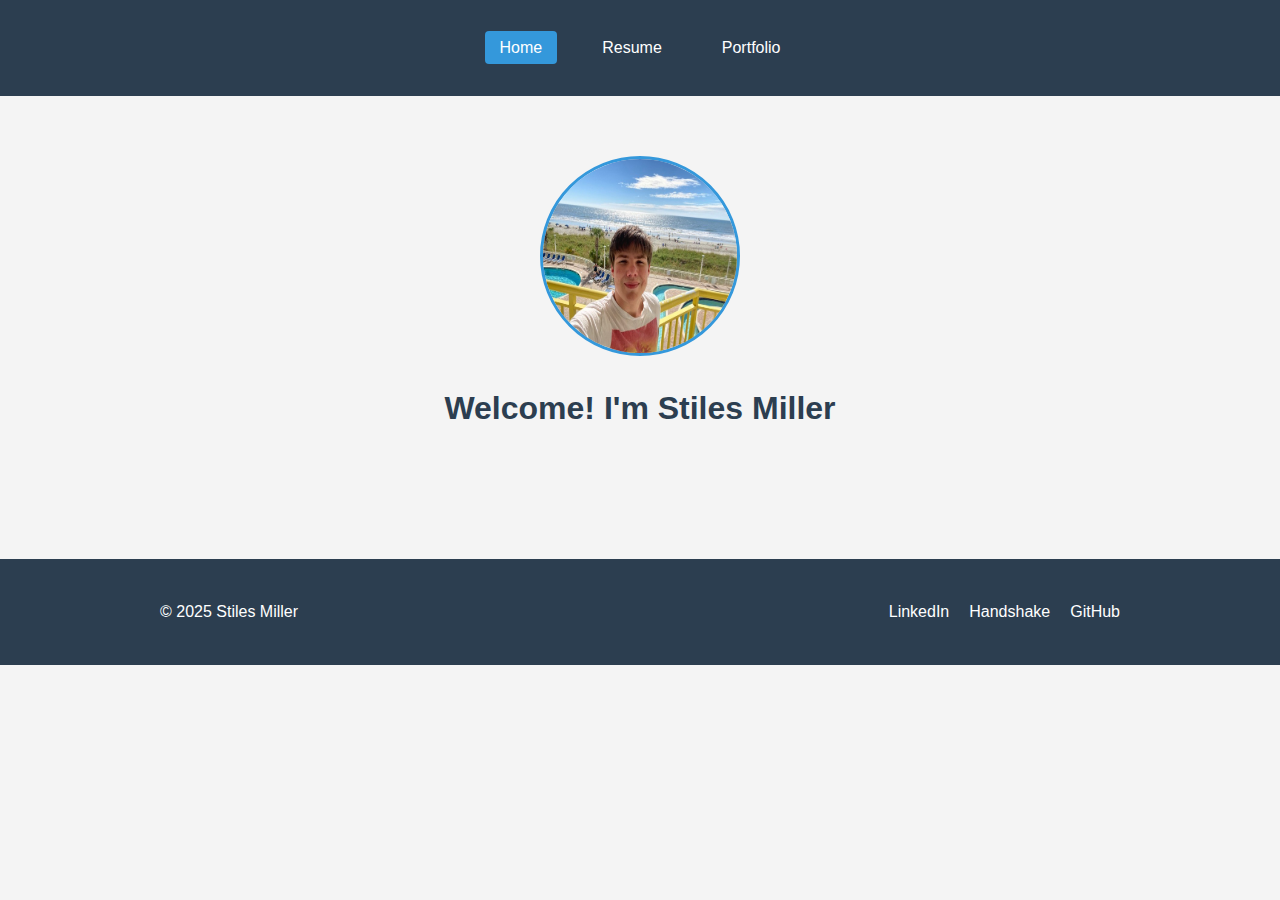
<file: index.html>
<!DOCTYPE html>
<html lang="en">
<head>
    <meta charset="UTF-8">
    <meta name="viewport" content="width=device-width, initial-scale=1.0">
    <title>My Portfolio - Home</title>
    <link rel="stylesheet" href="styles.css">
</head>
<body>
    <!-- Navigation Bar -->
    <nav class="navbar">
        <div class="container">
            <ul class="nav-links">
                <li><a href="index.html" class="active">Home</a></li>
                <li><a href="resume.html">Resume</a></li>
                <li><a href="portfolio.html">Portfolio</a></li>
            </ul>
        </div>
    </nav>

    <!-- Main Content -->
    <div class="container">
        <section class="hero">
            <img src="Stiles_Image.jpg" alt="Professional headshot of Stiles Miller" class="profile-photo">
            <h1>Welcome! I'm Stiles Miller</h1>
        </section>
    </div>

    <!-- Footer -->
    <div class="site-footer">
        <div class="container">
            <p>&copy; 2025 Stiles Miller</p>
            <div class="footer-links">
                <a href="www.linkedin.com/in/stiles-miller-b2a570296" target="_blank">LinkedIn</a>
                <a href="https://rose-hulman.joinhandshake.com/profiles/czapg8" target="_blank">Handshake</a>
                <a href="https://github.com/rhit-millers7" target="_blank">GitHub</a>
            </div>
        </div>
    </div>
</body>
</html>
</file>
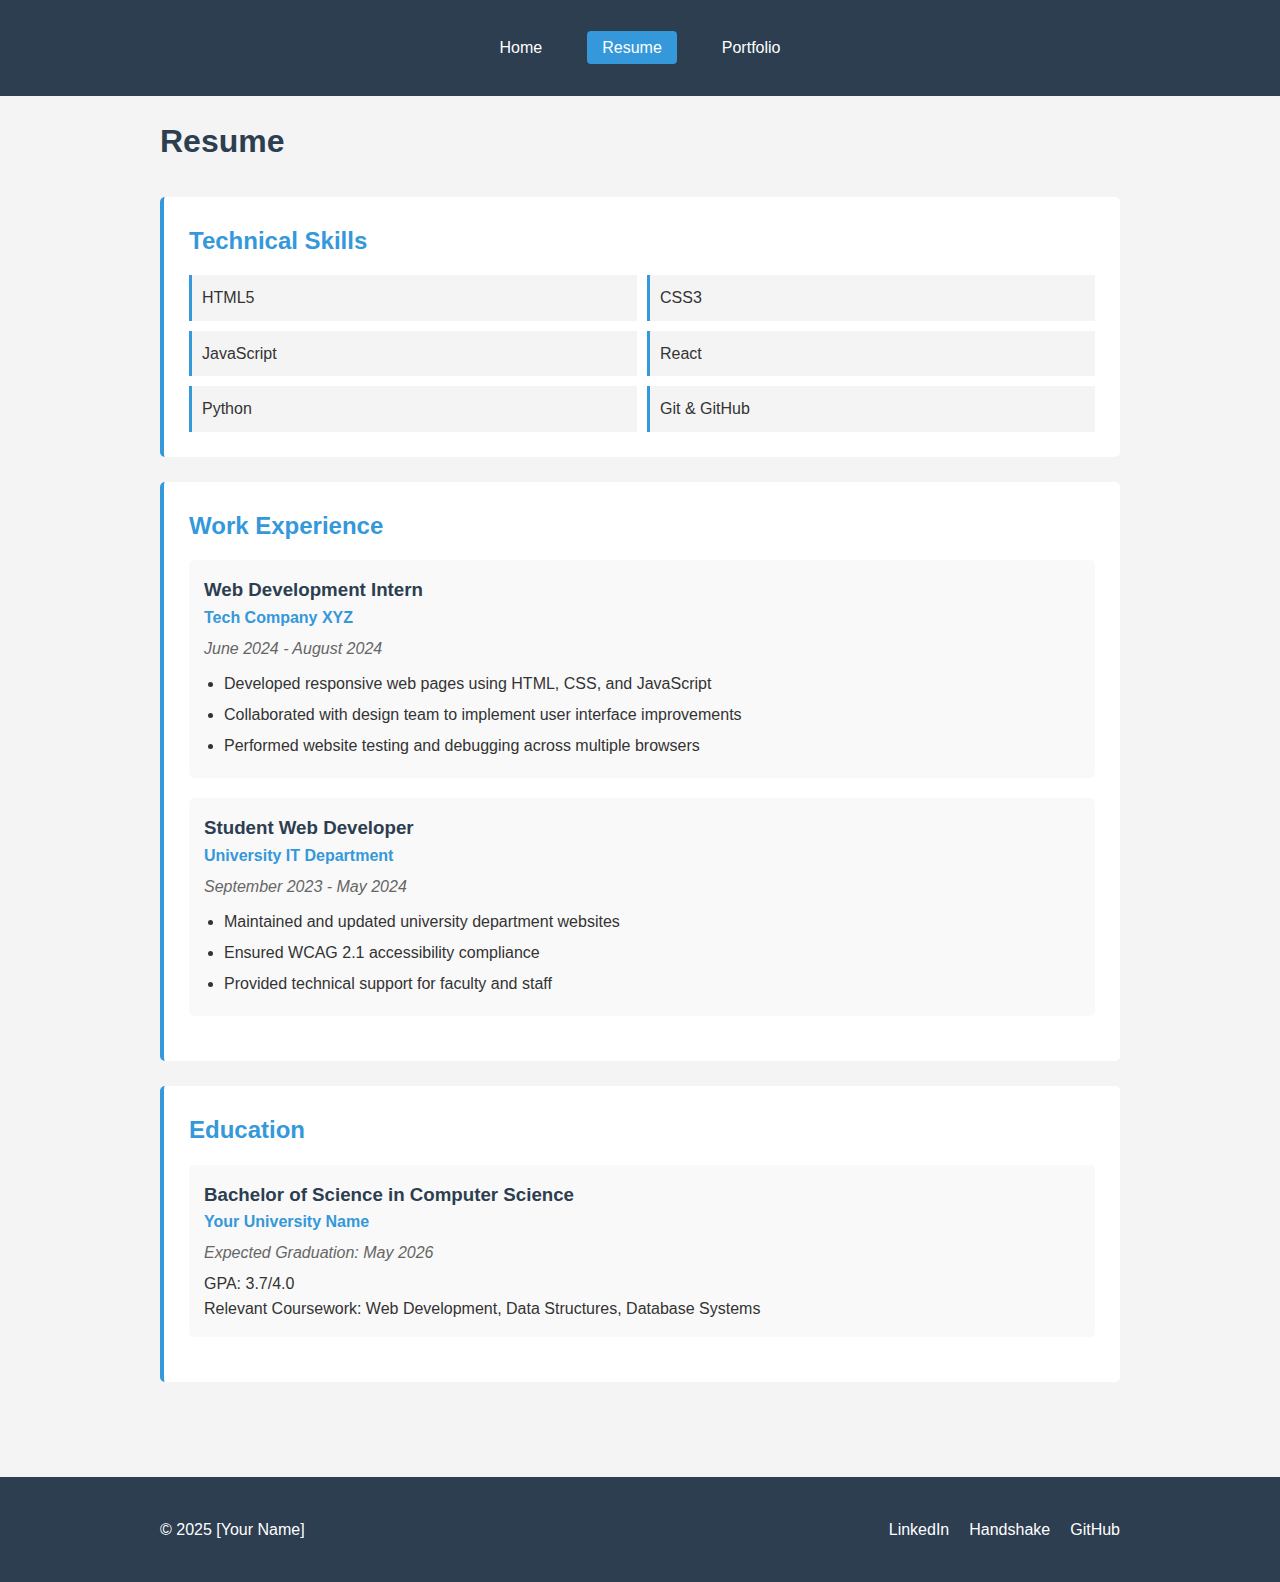
<file: resume.html>
<!DOCTYPE html>
<html lang="en">
<head>
    <meta charset="UTF-8">
    <meta name="viewport" content="width=device-width, initial-scale=1.0">
    <title>My Portfolio - Resume</title>
    <link rel="stylesheet" href="styles.css">
</head>
<body>
    <!-- Navigation Bar -->
    <nav class="navbar">
        <div class="container">
            <ul class="nav-links">
                <li><a href="index.html">Home</a></li>
                <li><a href="resume.html" class="active">Resume</a></li>
                <li><a href="portfolio.html">Portfolio</a></li>
            </ul>
        </div>
    </nav>

    <!-- Main Content -->
    <div class="container">
        <h1>Resume</h1>

        <!-- Technologies Section -->
        <section class="resume-section">
            <h2>Technical Skills</h2>
            <ul class="tech-list">
                <li>HTML5</li>
                <li>CSS3</li>
                <li>JavaScript</li>
                <li>React</li>
                <li>Python</li>
                <li>Git & GitHub</li>
            </ul>
        </section>

        <!-- Work Experience Section -->
        <section class="resume-section">
            <h2>Work Experience</h2>
            
            <div class="experience-item">
                <h3>Web Development Intern</h3>
                <p class="company">Tech Company XYZ</p>
                <p class="date">June 2024 - August 2024</p>
                <ul>
                    <li>Developed responsive web pages using HTML, CSS, and JavaScript</li>
                    <li>Collaborated with design team to implement user interface improvements</li>
                    <li>Performed website testing and debugging across multiple browsers</li>
                </ul>
            </div>

            <div class="experience-item">
                <h3>Student Web Developer</h3>
                <p class="company">University IT Department</p>
                <p class="date">September 2023 - May 2024</p>
                <ul>
                    <li>Maintained and updated university department websites</li>
                    <li>Ensured WCAG 2.1 accessibility compliance</li>
                    <li>Provided technical support for faculty and staff</li>
                </ul>
            </div>
        </section>

        <!-- Education Section -->
        <section class="resume-section">
            <h2>Education</h2>
            
            <div class="education-item">
                <h3>Bachelor of Science in Computer Science</h3>
                <p class="school">Your University Name</p>
                <p class="date">Expected Graduation: May 2026</p>
                <p>GPA: 3.7/4.0</p>
                <p>Relevant Coursework: Web Development, Data Structures, Database Systems</p>
            </div>
        </section>
    </div>

    <!-- Footer -->
    <div class="site-footer">
        <div class="container">
            <p>&copy; 2025 [Your Name]</p>
            <div class="footer-links">
                <a href="https://www.linkedin.com/in/yourprofile" target="_blank">LinkedIn</a>
                <a href="https://handshake.com/yourprofile" target="_blank">Handshake</a>
                <a href="https://github.com/yourusername" target="_blank">GitHub</a>
            </div>
        </div>
    </div>

    <script src="script.js"></script>
</body>
</html>
</file>
<file: styles.css>
* {
    margin: 0;
    padding: 0;
    box-sizing: border-box;
}

body {
    font-family: Arial, sans-serif;
    line-height: 1.6;
    color: #333;
    background-color: #f4f4f4;
}

.container {
    max-width: 1000px;
    margin: 0 auto;
    padding: 20px;
}

.navbar {
    background-color: #2c3e50;
    padding: 15px 0;
}

.nav-links {
    list-style: none;
    display: flex;
    justify-content: center;
    gap: 30px;
}

.nav-links a {
    color: white;
    text-decoration: none;
    padding: 8px 15px;
    border-radius: 4px;
}

.nav-links a:hover {
    background-color: #3498db;
}

.nav-links a:visited {
    color: #e0e0e0;
}

.nav-links a.active {
    background-color: #3498db;
}

.hero {
    text-align: center;
    padding: 40px 0;
}

.profile-photo {
    width: 200px;
    height: 200px;
    border-radius: 50%;
    border: 3px solid #3498db;
    margin-bottom: 20px;
}

.hero h1 {
    color: #2c3e50;
    margin-bottom: 15px;
}

.hero p {
    font-size: 18px;
    color: #555;
    max-width: 600px;
    margin: 0 auto;
}

h1 {
    color: #2c3e50;
    margin-bottom: 30px;
}

.resume-section {
    background-color: white;
    padding: 25px;
    margin-bottom: 25px;
    border-radius: 5px;
    border-left: 4px solid #3498db;
}

.resume-section h2 {
    color: #3498db;
    margin-bottom: 15px;
}

.tech-list {
    list-style: none;
    display: grid;
    grid-template-columns: repeat(2, 1fr);
    gap: 10px;
}

.tech-list li {
    background-color: #f4f4f4;
    padding: 10px;
    border-left: 3px solid #3498db;
}

.experience-item,
.education-item {
    margin-bottom: 20px;
    padding: 15px;
    background-color: #f9f9f9;
    border-radius: 5px;
}

.experience-item h3,
.education-item h3 {
    color: #2c3e50;
}

.company,
.school {
    color: #3498db;
    font-weight: bold;
}

.date {
    color: #666;
    font-style: italic;
    margin: 5px 0;
}

.experience-item ul {
    margin-top: 10px;
    padding-left: 20px;
}

.experience-item li {
    margin-bottom: 5px;
}

.projects {
    display: grid;
    grid-template-columns: repeat(auto-fit, minmax(300px, 1fr));
    gap: 25px;
}

.project-card {
    background-color: white;
    border-radius: 5px;
    overflow: hidden;
}

.project-card.hidden {
    display: none;
}

.project-card img {
    width: 100%;
    height: 200px;
    object-fit: cover;
}

.project-info {
    padding: 20px;
}

.project-info h2 {
    color: #2c3e50;
    margin-bottom: 10px;
}

.project-info p {
    margin-bottom: 10px;
}

.project-info a {
    color: #2980b9;
    text-decoration: none;
    font-weight: bold;
}

.project-info a:hover {
    color: #e74c3c;
}

.project-info a:visited {
    color: #8e44ad;
}

.site-footer {
    background-color: #2c3e50;
    color: white;
    padding: 20px 0;
    margin-top: 50px;
}

.site-footer .container {
    display: flex;
    justify-content: space-between;
    align-items: center;
}

.footer-links {
    display: flex;
    gap: 20px;
}

.footer-links a {
    color: white;
    text-decoration: none;
}

.footer-links a:hover {
    color: #3498db;
}

.footer-links a:visited {
    color: #d0d0d0;
}

/* Links - Accessibility */
a {
    color: #2980b9;
}

a:visited {
    color: #8e44ad;
}

a:focus {
    outline: 2px solid #3498db;
}

@media (max-width: 768px) {
    .nav-links {
        flex-direction: column;
        gap: 10px;
    }

    .tech-list {
        grid-template-columns: 1fr;
    }

    .projects {
        grid-template-columns: 1fr;
    }

    .site-footer .container {
        flex-direction: column;
        gap: 15px;
        text-align: center;
    }
}
</file>
